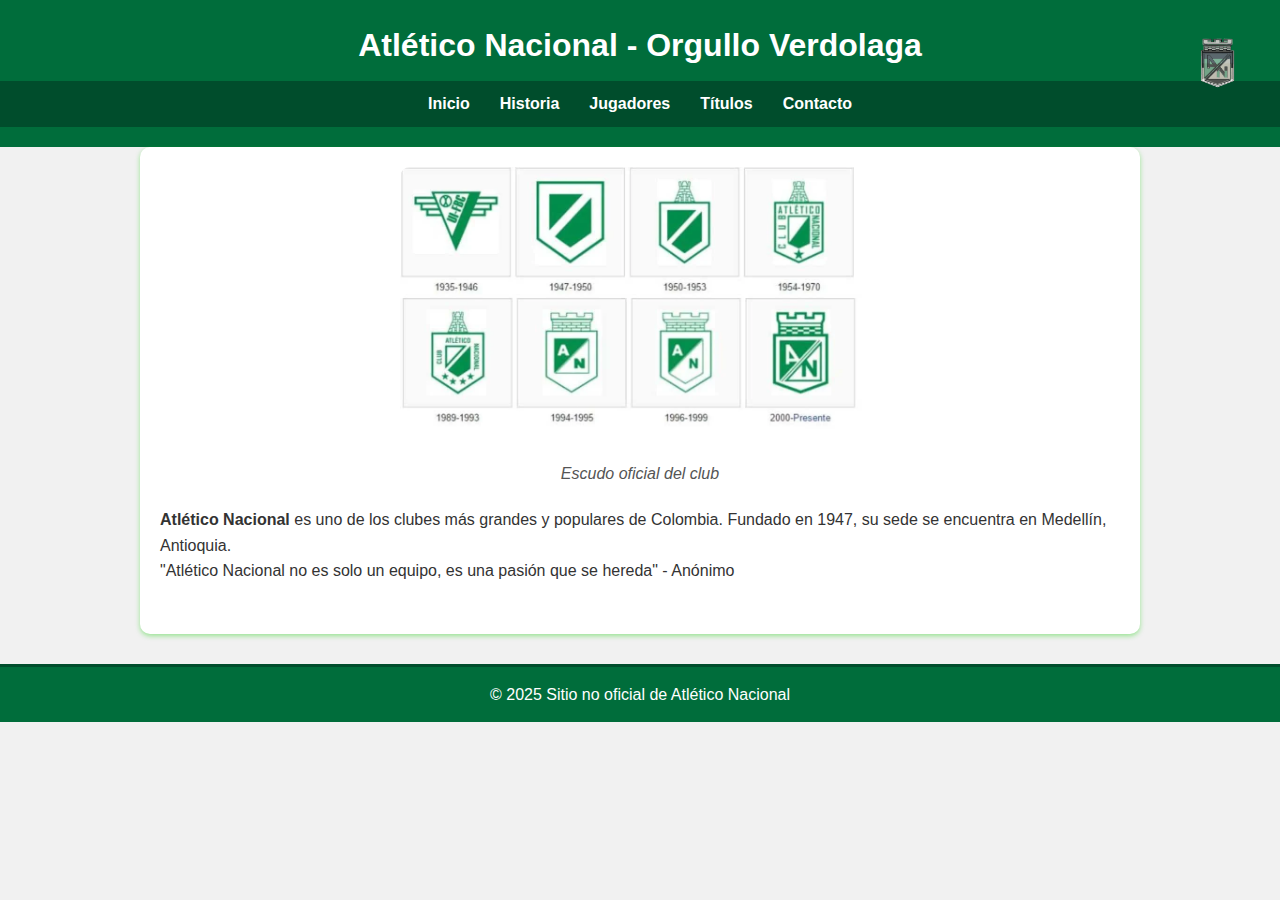
<file: index.html>
<!DOCTYPE html>
<html lang="es">
<head>
  <meta charset="UTF-8">
  <meta name="viewport" content="width=device-width, initial-scale=1.0">
  <title>Atlético Nacional - Inicio</title>
  <link rel="stylesheet" href="_css/estilos.css">
</head>
<body background>
  <header>
    <h1>Atlético Nacional - Orgullo Verdolaga</h1>
    <img src="./_img/logo.png" alt="Logo de la nacional" class="logo">
    <nav>
      <ul>
        <li><a href="index.html">Inicio</a></li>
        <li><a href="_html/historia.html">Historia</a></li>
        <li><a href="_html/jugadores.html">Jugadores</a></li>
        <li><a href="_html/titulos.html">Títulos</a></li>
        <li><a href="_html/contacto.html">Contacto</a></li>
      </ul>
    </nav>
  </header>
  <main>
    <figure>
      <img src="_img/escudos.jpg" alt="Escudo Atlético Nacional">
      <figcaption>Escudo oficial del club</figcaption>
    </figure>
    <section>
      <p><strong>Atlético Nacional</strong> es uno de los clubes más grandes y populares de Colombia. Fundado en 1947, su sede se encuentra en Medellín, Antioquia.</p>
      <blockquote>
        "Atlético Nacional no es solo un equipo, es una pasión que se hereda" - Anónimo
      </blockquote>
    </section>
  </main>
  <footer>
    <p>&copy; 2025 Sitio no oficial de Atlético Nacional</p>
  </footer>
</body>
</html>
</file>
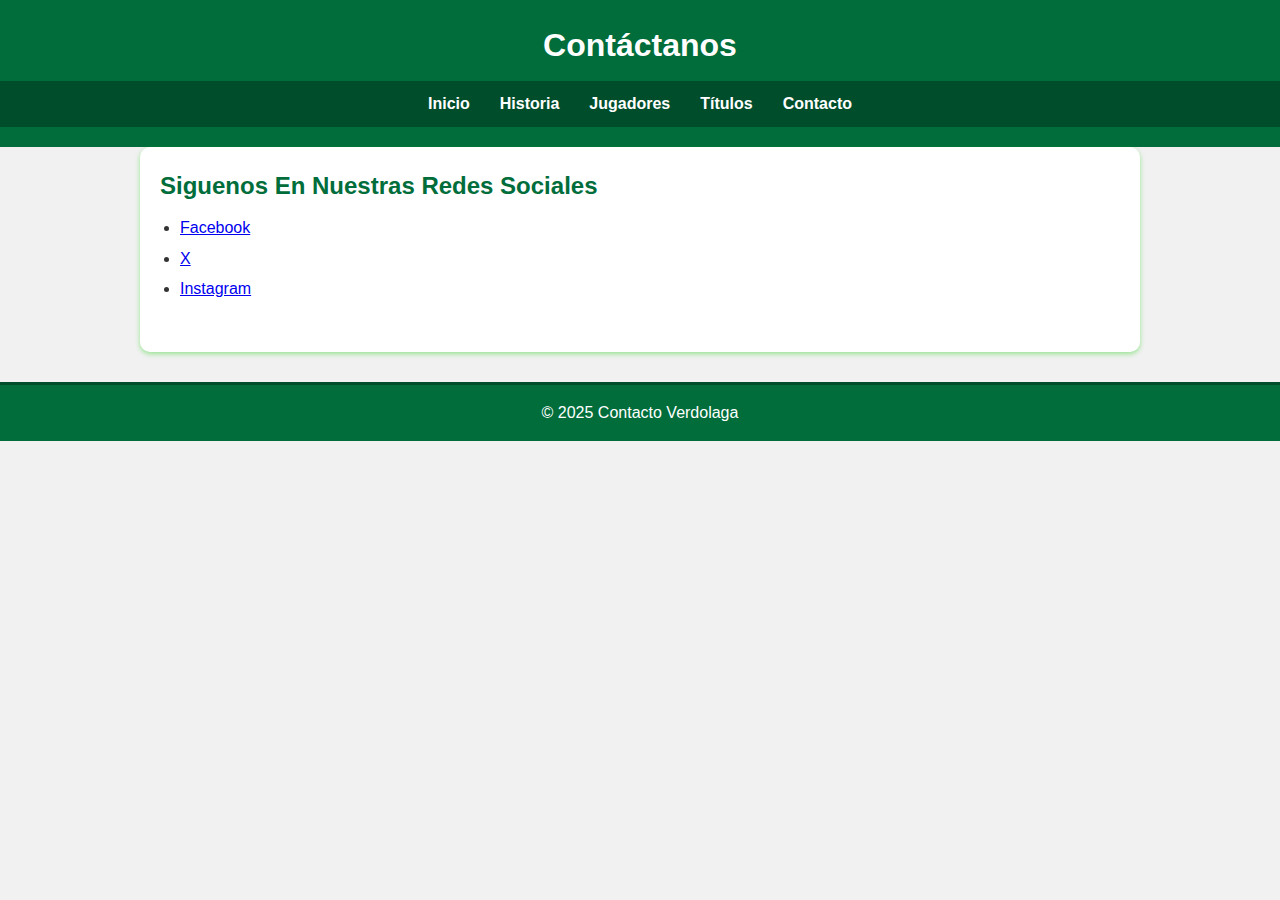
<file: _html/contacto.html>
<!DOCTYPE html>
<html lang="es">
<head>
  <meta charset="UTF-8">
  <meta name="viewport" content="width=device-width, initial-scale=1.0">
  <title>Contacto - Atlético Nacional</title>
  <link rel="stylesheet" href="../_css/estilos.css">
</head>
<body>
  <header>
    <h1>Contáctanos</h1>
    <nav>
      <ul>
      <li><a href="../index.html">Inicio</a></li>
        <li><a href="historia.html">Historia</a></li>
        <li><a href="jugadores.html">Jugadores</a></li>
        <li><a href="titulos.html">Títulos</a></li>
        <li><a href="contacto.html">Contacto</a></li>
      </ul>
  </header>
  <main>
    <section>
      <h2> Siguenos En Nuestras Redes Sociales</h2>
      <ul>
        <li><a href="https://www.facebook.com/nacionaloficial/?locale=es_LA">Facebook</a></li>
        <li><a href="https://x.com/nacionaloficial?ref_src=twsrc%5Egoogle%7Ctwcamp%5Eserp%7Ctwgr%5Eauthor">X</a></li>
        <li><a href="https://www.instagram.com/nacionaloficial/?hl=es-la">Instagram</a></li>
      </ul>
    </section>
  </main>
  <footer>
    <p>&copy; 2025 Contacto Verdolaga</p>
  </footer>
</body>
</html>
</file>
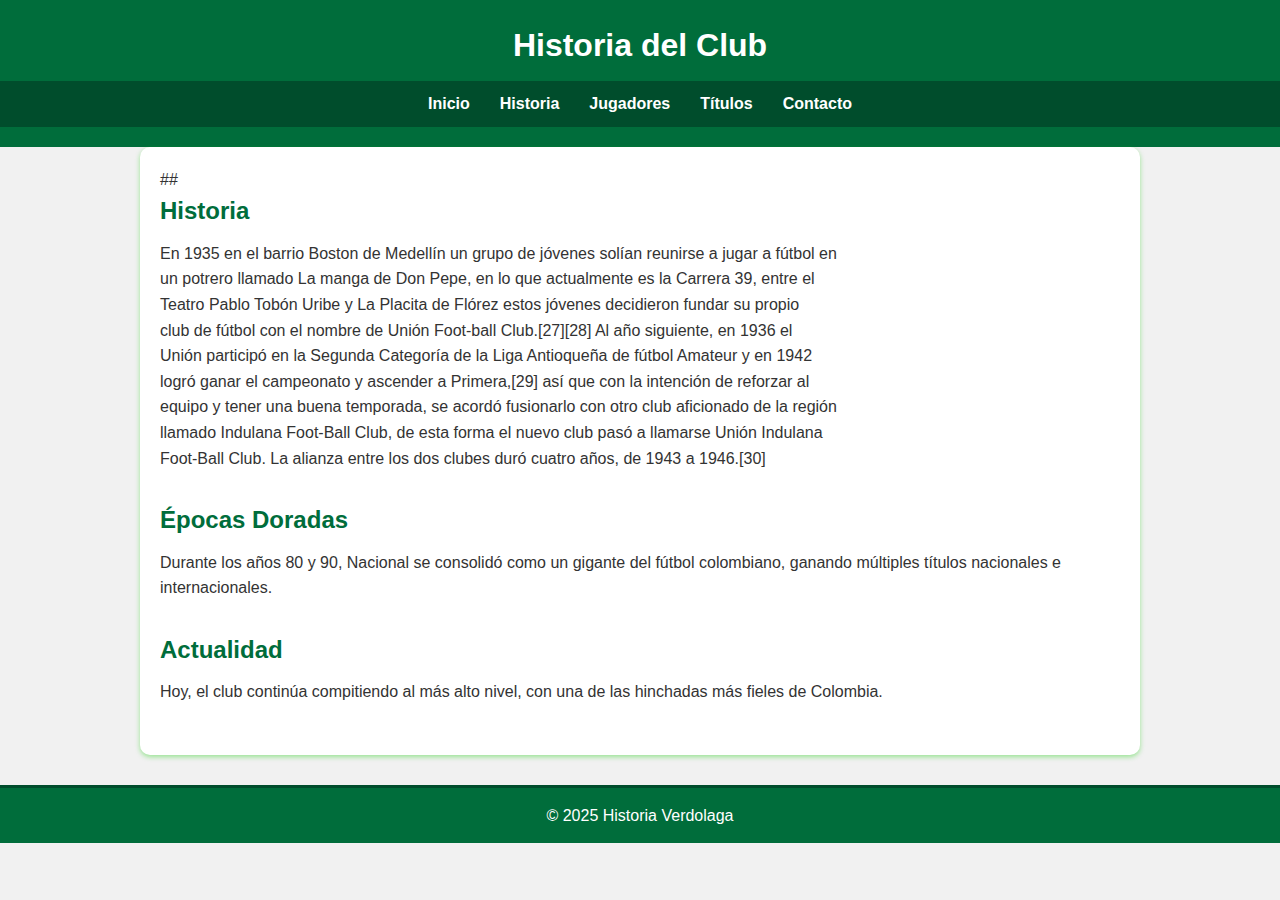
<file: _html/historia.html>
<!DOCTYPE html>
<html lang="es">
<head>
  <meta charset="UTF-8">
  <meta name="viewport" content="width=device-width, initial-scale=1.0">
  <title>Historia - Atlético Nacional</title>
  <link rel="stylesheet" href="../_css/estilos.css">
</head>
<body>
  <header>
    <h1>Historia del Club</h1>
    <nav>
      <ul>
      <li><a href="../index.html">Inicio</a></li>
        <li><a href="historia.html">Historia</a></li>
        <li><a href="jugadores.html">Jugadores</a></li>
        <li><a href="titulos.html">Títulos</a></li>
        <li><a href="contacto.html">Contacto</a></li>
      </ul>
    </nav>
  </header>
  <main> ##  <!-- Sección de historia -->
    <section>
      <h2>Historia </h2>
      <p>En 1935 en el barrio Boston de Medellín un grupo de jóvenes solían reunirse a jugar a fútbol en </p>
      <p>un potrero llamado La manga de Don Pepe, en lo que actualmente es la Carrera 39, entre el</p>
      <p>Teatro Pablo Tobón Uribe y La Placita de Flórez estos jóvenes decidieron fundar su propio</p>
      <p>club de fútbol con el nombre de Unión Foot-ball Club.[27]​[28]​ Al año siguiente, en 1936 el </p>
      <p>Unión participó en la Segunda Categoría de la Liga Antioqueña de fútbol Amateur y en 1942 </p>
      <p>logró ganar el campeonato y ascender a Primera,[29]​ así que con la intención de reforzar al</p>
      <p>equipo y tener una buena temporada, se acordó fusionarlo con otro club aficionado de la región </p>
      <p> llamado Indulana Foot-Ball Club, de esta forma el nuevo club pasó a llamarse Unión Indulana</p>
      <p>Foot-Ball Club. La alianza entre los dos clubes duró cuatro años, de 1943 a 1946.[30]</p>
    </section>
    <section>
      <h2>Épocas Doradas</h2>
      <p>Durante los años 80 y 90, Nacional se consolidó como un gigante del fútbol colombiano, ganando múltiples títulos nacionales e internacionales.</p>
    </section>
    <section>
      <h2>Actualidad</h2>
      <p>Hoy, el club continúa compitiendo al más alto nivel, con una de las hinchadas más fieles de Colombia.</p>
    </section>
  </main>
  <footer>
    <p>&copy; 2025 Historia Verdolaga</p>
  </footer>
</body>
</html>
</file>
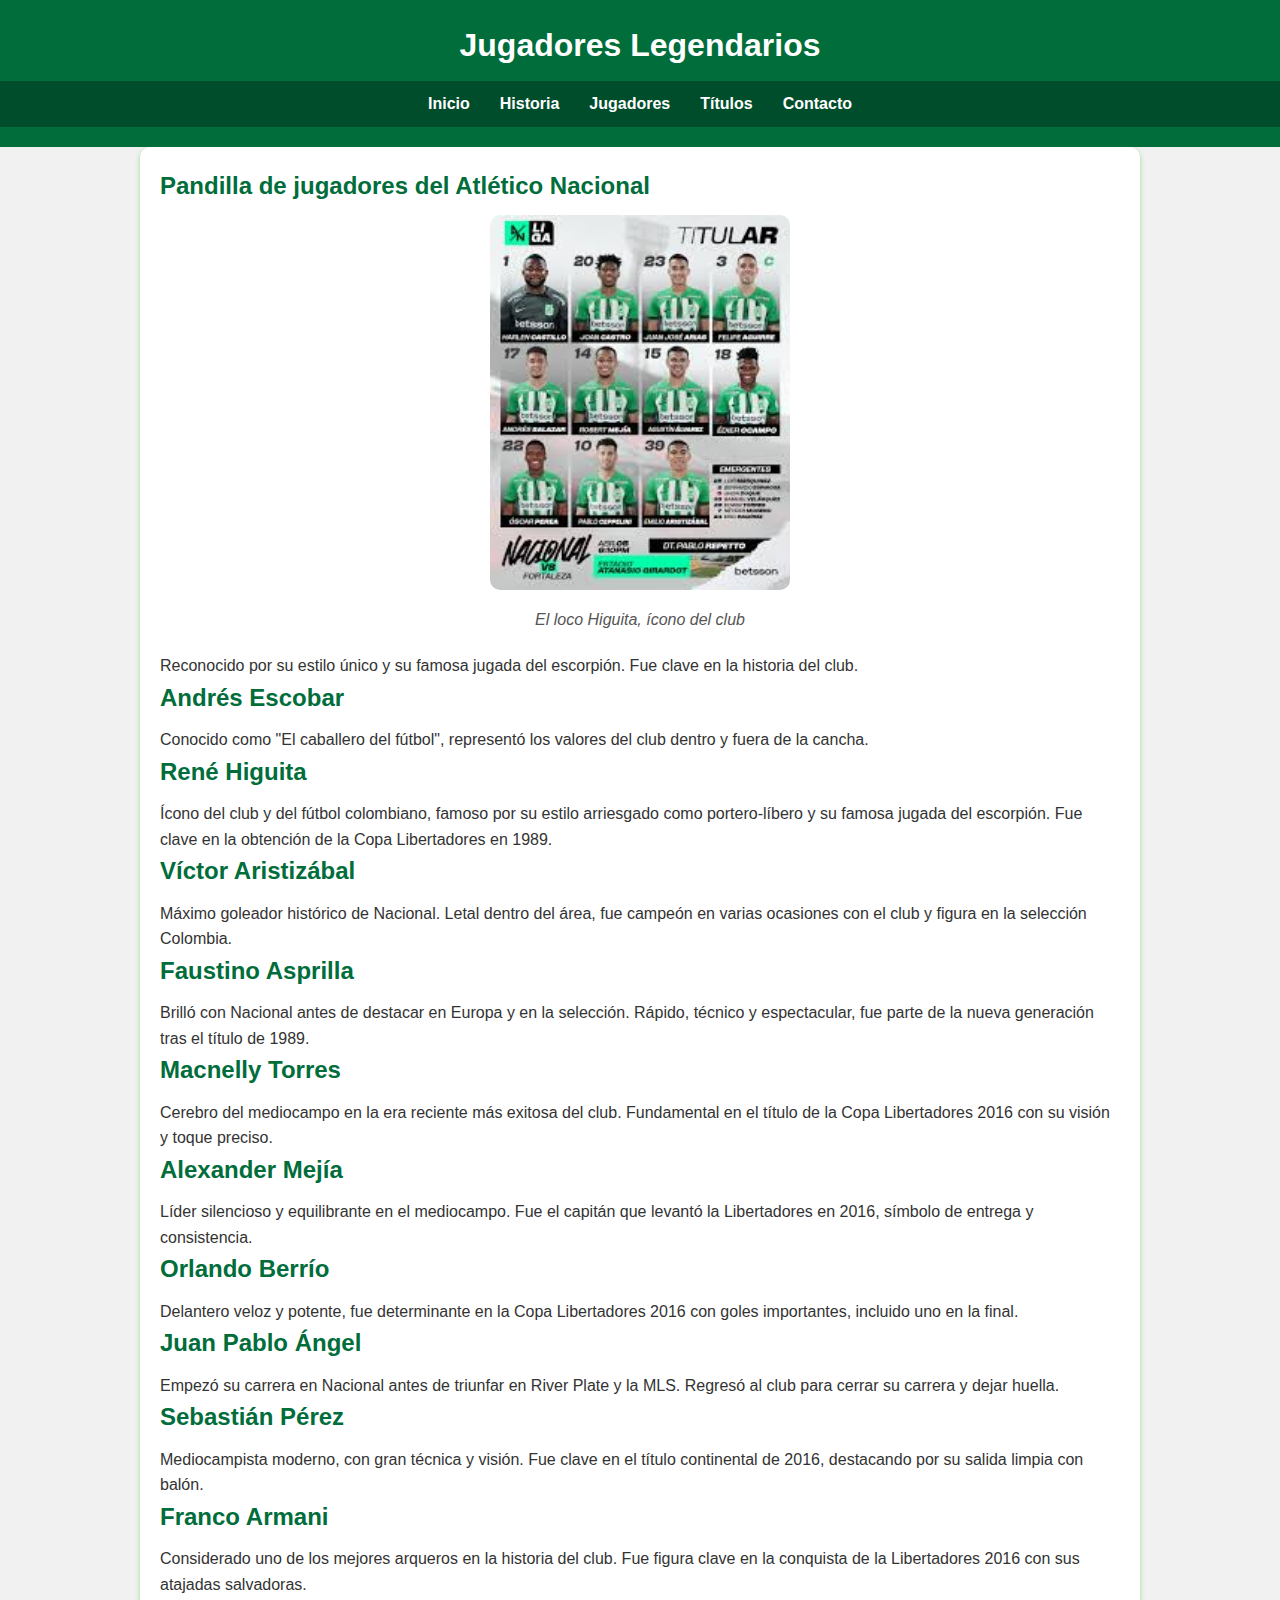
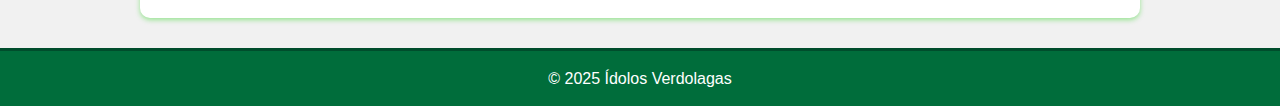
<file: _html/jugadores.html>
<!DOCTYPE html>
<html lang="es">
<head>
  <meta charset="UTF-8">
  <meta name="viewport" content="width=device-width, initial-scale=1.0">
  <title>Jugadores Legendarios</title>
  <link rel="stylesheet" href="../_css/estilos.css">
</head>
<body>
  <header>
    <h1>Jugadores Legendarios</h1>
    <nav>
      <ul>
      <li><a href="../index.html">Inicio</a></li>
        <li><a href="historia.html">Historia</a></li>
        <li><a href="jugadores.html">Jugadores</a></li>
        <li><a href="titulos.html">Títulos</a></li>
        <li><a href="contacto.html">Contacto</a></li>
      </ul>
    </nav>
  </header>
  <main>
    <article>
      <h2>Pandilla de jugadores del Atlético Nacional</h2>
      <figure>
        <img src="../_img/plantilla_jugadores.jpg" alt="Pandilla de jugadores del Atlético Nacional" width="300" height="200">
        <figcaption>El loco Higuita, ícono del club</figcaption>
      </figure>
      <p>Reconocido por su estilo único y su famosa jugada del escorpión. Fue clave en la historia del club.</p>
    </article>
    <article>
      <h2>Andrés Escobar</h2>
      <p>Conocido como "El caballero del fútbol", representó los valores del club dentro y fuera de la cancha.</p>
      <h2>René Higuita</h2>
      <p>Ícono del club y del fútbol colombiano, famoso por su estilo arriesgado como portero-líbero y su famosa jugada del escorpión. Fue clave en la obtención de la Copa Libertadores en 1989.</p>
      <h2>Víctor Aristizábal</h2>
      <p>Máximo goleador histórico de Nacional. Letal dentro del área, fue campeón en varias ocasiones con el club y figura en la selección Colombia.</p>
      <h2>Faustino Asprilla</h2>
      <p>Brilló con Nacional antes de destacar en Europa y en la selección. Rápido, técnico y espectacular, fue parte de la nueva generación tras el título de 1989.</p>
      <h2>Macnelly Torres</h2>
      <p>Cerebro del mediocampo en la era reciente más exitosa del club. Fundamental en el título de la Copa Libertadores 2016 con su visión y toque preciso.</p>
      <h2>Alexander Mejía</h2>
      <p>Líder silencioso y equilibrante en el mediocampo. Fue el capitán que levantó la Libertadores en 2016, símbolo de entrega y consistencia.</p>
      <h2>Orlando Berrío</h2>
      <p>Delantero veloz y potente, fue determinante en la Copa Libertadores 2016 con goles importantes, incluido uno en la final.</p>
      <h2>Juan Pablo Ángel </h2>
      <p>Empezó su carrera en Nacional antes de triunfar en River Plate y la MLS. Regresó al club para cerrar su carrera y dejar huella.</p>
      <h2>Sebastián Pérez</h2>
      <p>Mediocampista moderno, con gran técnica y visión. Fue clave en el título continental de 2016, destacando por su salida limpia con balón.</p>
      <h2>Franco Armani</h2>
      <p>Considerado uno de los mejores arqueros en la historia del club. Fue figura clave en la conquista de la Libertadores 2016 con sus atajadas salvadoras.</p>
    </article>
  </main>
  <footer>
    <p>&copy; 2025 Ídolos Verdolagas</p>
  </footer>
</body>
</html>
</file>
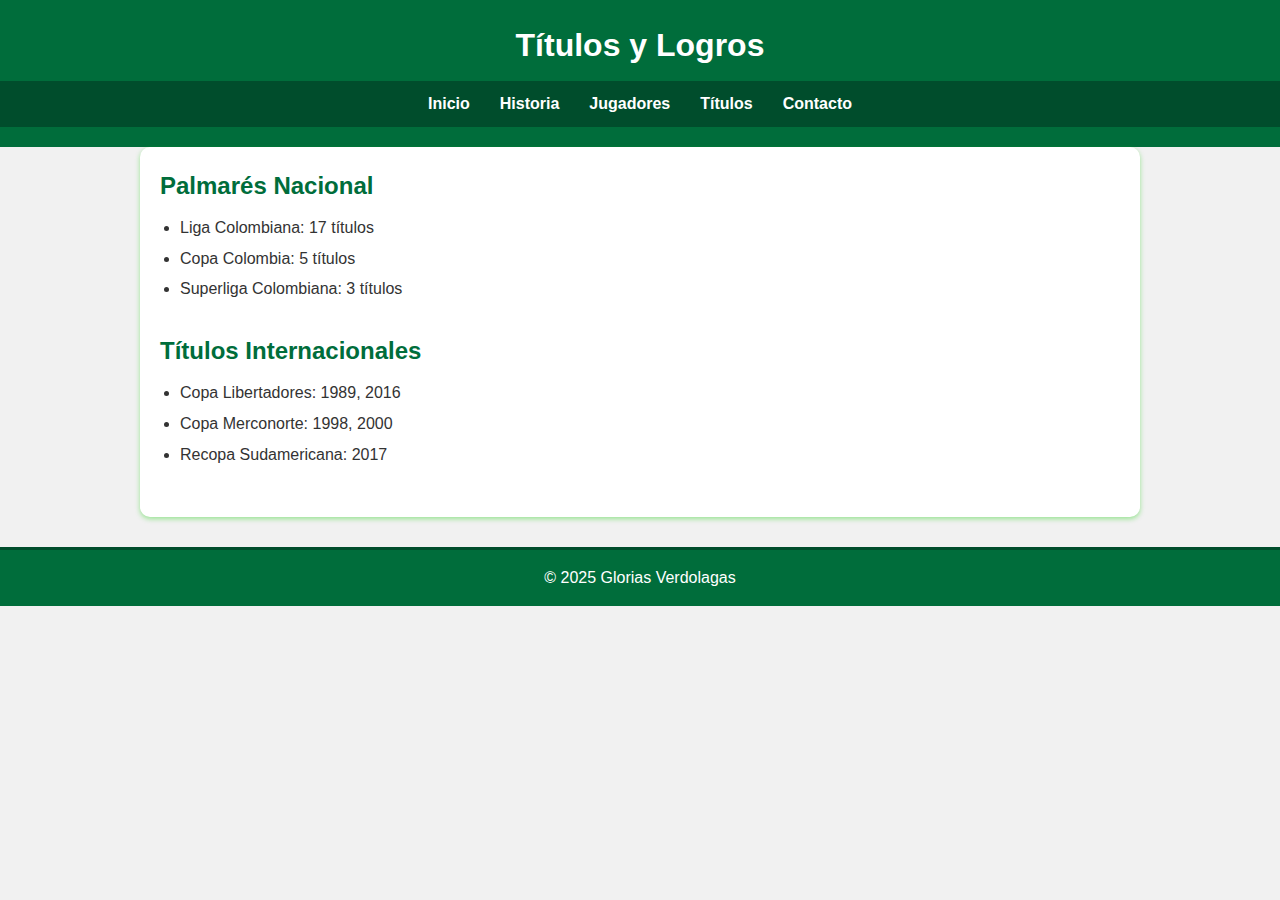
<file: _html/titulos.html>
<!DOCTYPE html>
<html lang="es">
<head>
  <meta charset="UTF-8">
  <meta name="viewport" content="width=device-width, initial-scale=1.0">
  <title>Títulos - Atlético Nacional</title>
  <link rel="stylesheet" href="../_css/estilos.css">
</head>
<body>
  <header>
    <h1>Títulos y Logros</h1>
    <nav>
      <ul>
        <li><a href="../index.html">Inicio</a></li>
        <li><a href="historia.html">Historia</a></li>
        <li><a href="jugadores.html">Jugadores</a></li>
        <li><a href="titulos.html">Títulos</a></li>
        <li><a href="contacto.html">Contacto</a></li>
      </ul>
    </nav>
  </header>
  <main>
    <section>
      <h2>Palmarés Nacional</h2>
      <ul>
        <li>Liga Colombiana: 17 títulos</li>
        <li>Copa Colombia: 5 títulos</li>
        <li>Superliga Colombiana: 3 títulos</li>
      </ul>
    </section>
    <section>
      <h2>Títulos Internacionales</h2>
      <ul>
        <li>Copa Libertadores: 1989, 2016</li>
        <li>Copa Merconorte: 1998, 2000</li>
        <li>Recopa Sudamericana: 2017</li>
      </ul>
    </section>
  </main>
  <footer>
    <p>&copy; 2025 Glorias Verdolagas</p>
  </footer>
</body>
</html>
</file>
<file: _css/estilos.css>
/* Reset básico */
* {
  margin: 0;
  padding: 0;
  box-sizing: border-box;
}

/* Cuerpo general */
body {
  font-family: Arial, sans-serif;
  background-color: #f1f1f1;
  color: #333;
  line-height: 1.6;
}

/* Encabezado */
header {
  background-color: #006d3b;
  color: white;
  padding: 20px 0;
  text-align: center;
}

header h1 {
  margin-bottom: 10px;
}

/* Navegación */
nav ul {
  list-style: none;
  display: flex;
  justify-content: center;
  background-color: #004d2c;
  padding: 10px 0;
}

nav ul li {
  margin: 0 15px;
}

nav ul li a {
  color: white;
  text-decoration: none;
  font-weight: bold;
}

nav ul li a:hover {
  text-decoration: underline;
}

/* Contenido principal */
main {
  padding: 20px;
  max-width: 1000px;
  margin: auto;
  background-color: white;
  border-radius: 10px;
  box-shadow: 0 2px 5px rgba(21, 207, 4, 0.404);
}

main img {
  max-width: 50%;
  height: auto;
  border-radius: 10px;
}

/* Figuras */
figure {
  text-align: center;
  margin-bottom: 20px;
}

figcaption {
  margin-top: 10px;
  font-style: italic;
  color: #555;
}

/* Secciones */
section {
  margin-bottom: 30px;
}

h2 {
  color: #006d3b;
  margin-bottom: 10px;
}

/* Formularios */
form {
  display: flex;
  flex-direction: column;
}

form label {
  margin: 10px 0 5px;
}

form input, form textarea {
  padding: 10px;
  border: 1px solid #ccc;
  border-radius: 5px;
}

form button {
  margin-top: 15px;
  padding: 10px;
  background-color: #006d3b;
  color: white;
  border: none;
  border-radius: 5px;
  cursor: pointer;
}

form button:hover {
  background-color: #004d2c;
}

/* Listas */
ul {
  padding-left: 20px;
}

ul li {
  margin-bottom: 5px;
}

/* Pie de página */
footer {
  text-align: center;
  background-color: #006d3b;
  color: white;
  padding: 15px 0;
  margin-top: 30px;
  border-top: 3px solid #004d2c;
}
.logo {
  position: absolute;
  top: 7%;
  right: 20px;
  transform: translateY(-50%);
  height: 60px;
}
</file>
